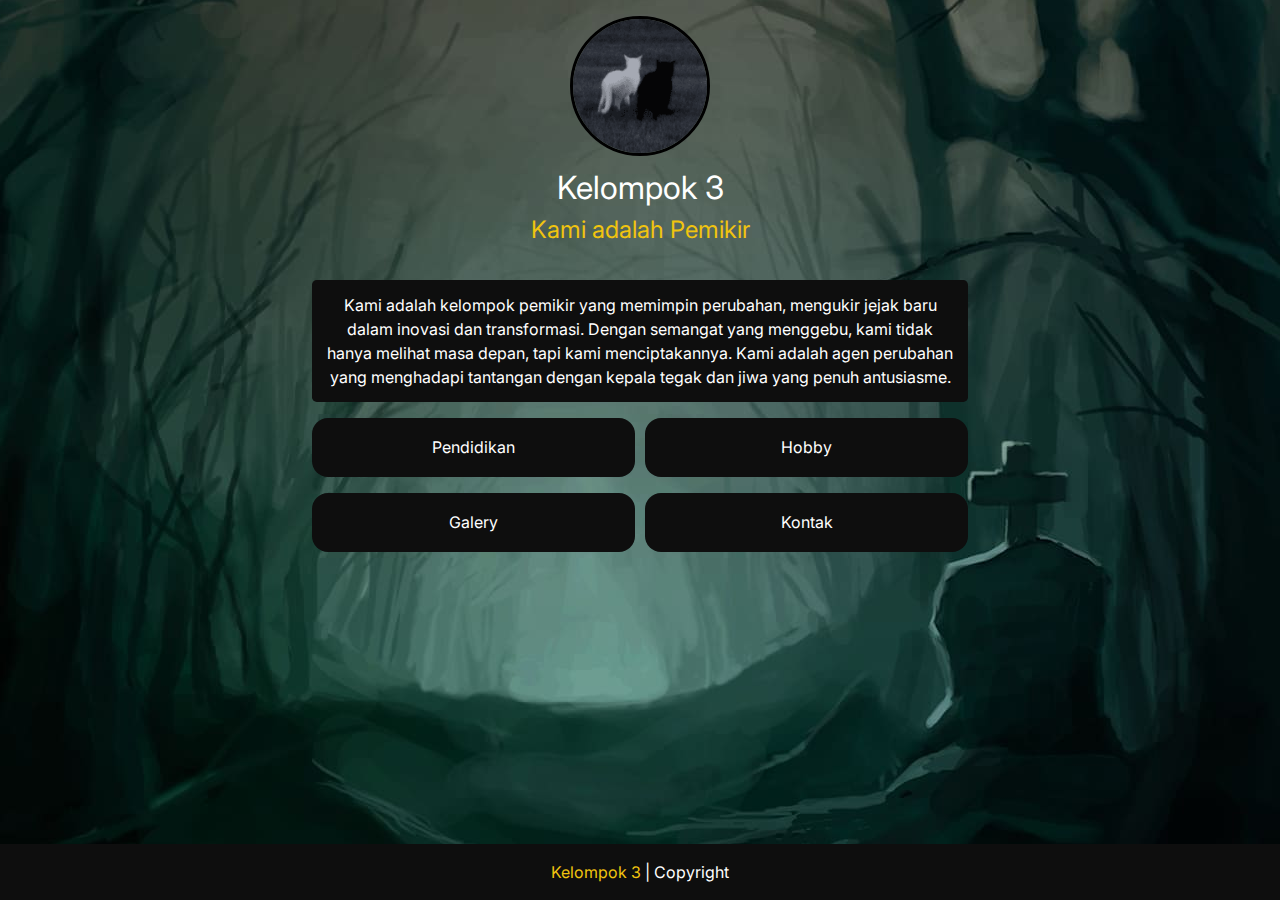
<file: index.html>
<!--
-----------------
https://github.com/ardacarofficial/links-website is open source project.
-----------------
-->

<!DOCTYPE html>
<html lang="en">
  <head>
    <meta charset="UTF-8">
    <meta http-equiv="X-UA-Compatible" content="IE=edge">
    <meta name="viewport" content="width=device-width, initial-scale=1.0">
    <title>Kelompok 3</title>
    <meta name="description" content="Masih Mikir">
    <link rel="stylesheet" href="https://fonts.googleapis.com/css2?family=Inter:wght@400&amp;display=swap">
    <link rel="stylesheet" href="css/reset.css">
    <link rel="stylesheet" href="css/style.css">
  </head>
  <body>

    <header>
    <!-- Logo, Title and Description Codes Start -->
      <div class="header_img flex_column_center">
        <img src="img/logo.png" alt="Logo" />
      </div>
      <div class="header_text flex_column_center">
        <h1 class="header_h_item">Kelompok 3</h1>
        <h2 class="header_h_item">Kami adalah Pemikir</h2>
      </div>
    <!-- Logo, Title and Description Codes End -->  

    <!-- Social Media Icons Codes Start -->
      <div class="header_svg_list flex_row_center">
        <!-- Icon 1 Codes -->
        
    <!-- Social Media Icons Codes End -->

    <!-- Menu Codes Start -->
      <!-- <nav>
        <ul class="header_nav_menu_list flex_no_wrap_row_center">
          <li data-target="#main_section_container_1" id="header_nav_menu_item_1" class="header_nav_menu_item" href="">Menu 1</li>
          <li data-target="#main_section_container_2" id="header_nav_menu_item_2" class="header_nav_menu_item" href="">Menu 2</li>
          <li data-target="#main_section_container_3" id="header_nav_menu_item_3" class="header_nav_menu_item" href="">Menu 3</li>
        </ul>
      </nav> -->
    <!-- Menu Codes End -->

    </header>
    <main>
      <!-- Menu Container 1 Codes Start -->
      <section id="main_section_container_1" class="flex_column_center">
        <!-- Menu Text Item -->
        <div class="main_text_item">
          <p>Kami adalah kelompok pemikir yang memimpin perubahan, mengukir jejak baru dalam inovasi dan transformasi. Dengan semangat yang menggebu, kami tidak hanya melihat masa depan, tapi kami menciptakannya. Kami adalah agen perubahan yang menghadapi tantangan dengan kepala tegak dan jiwa yang penuh antusiasme.</p>
        </div>
        <!-- Menu Small Item -->
        <div class="main_small_button_list">
          <a class="main_small_a_item" href="./pendidikan.html" target="_blank" rel="nofollow">
            <button class="main_small_button_item">Pendidikan</button>
          </a>
          <a class="main_small_a_item" href="./hobby.html" target="_blank" rel="nofollow">
            <button class="main_small_button_item">Hobby</button>
          </a>
        </div>
        <!-- Menu Small Item -->
        <div class="main_small_button_list">
          <a class="main_small_a_item" href="./Gallery.html" target="_blank" rel="nofollow">
            <button class="main_small_button_item">Galery</button>
          </a>
          <a class="main_small_a_item" href="./kontak.html" target="_blank" rel="nofollow">
            <button class="main_small_button_item">Kontak</button>
          </a>
        </div>
        <!-- Menu Item -->
        <!-- <a class="main_a_item" href="https://github.com/ardacarofficial/links-website" target="_blank" rel="nofollow">
          <button class="main_button_item">Github Open Source Files</button>
        </a> -->
        <!-- Menu Item -->
        <!-- <a class="main_a_item" href="https://github.com/ardacarofficial" target="_blank" rel="nofollow">
          <button class="main_button_item">Project Creator</button>
        </a> -->
      </section>
      <!-- Menu Container 1 Codes End -->

      <!-- Menu Container 2 Codes Start -->
      <section id="main_section_container_2" class="flex_column_center">
        <!-- Menu Text Item -->
        <div class="main_text_item">
          <p>Menu 2 text Lorem ipsum dolor sit amet consectetur adipisicing elit. Animi molestiae nesciunt, exercitationem quaerat maxime non!</p>
        </div>
        <!-- Menu Small Item -->
        <div class="main_small_button_list">
          <a class="main_small_a_item" href="#link" target="_blank" rel="nofollow">
            <button class="main_small_button_item">Menu 2 Small Item</button>
          </a>
          <a class="main_small_a_item" href="#link" target="_blank" rel="nofollow">
            <button class="main_small_button_item">Menu 2 Small Item</button>
          </a>
        </div>
        <!-- Menu Small Item -->
        <div class="main_small_button_list">
          <a class="main_small_a_item" href="#link" target="_blank" rel="nofollow">
            <button class="main_small_button_item">Menu 2 Small Item</button>
          </a>
          <a class="main_small_a_item" href="#link" target="_blank" rel="nofollow">
            <button class="main_small_button_item">Menu 2 Small Item</button>
          </a>
        </div>
        <!-- Menu Item -->
        <a class="main_a_item" href="#link" target="_blank" rel="nofollow">
          <button class="main_button_item">Menu 2 Item</button>
        </a>
        <!-- Menu Item -->
        <a class="main_a_item" href="#link" target="_blank" rel="nofollow">
          <button class="main_button_item">Menu 2 Item</button>
        </a>
      </section>
      <!-- Menu Container 2 Codes End -->

      <!-- Menu Container 3 Codes Start -->
      <section id="main_section_container_3" class="flex_column_center">
        <!-- Menu Text Item -->
        <div class="main_text_item">
          <p>Menu 3 text Lorem ipsum dolor sit amet consectetur adipisicing elit. Animi molestiae nesciunt, exercitationem quaerat maxime non!</p>
        </div>
        <!-- Menu Small Item -->
        <div class="main_small_button_list">
          <a class="main_small_a_item" href="#link" target="_blank" rel="nofollow">
            <button class="main_small_button_item">Menu 3 Small Item</button>
          </a>
          <a class="main_small_a_item" href="#link" target="_blank" rel="nofollow">
            <button class="main_small_button_item">Menu 3 Small Item</button>
          </a>
        </div>
        <!-- Menu Small Item -->
        <div class="main_small_button_list">
          <a class="main_small_a_item" href="#link" target="_blank" rel="nofollow">
            <button class="main_small_button_item">Menu 3 Small Item</button>
          </a>
          <a class="main_small_a_item" href="#link" target="_blank" rel="nofollow">
            <button class="main_small_button_item">Menu 3 Small Item</button>
          </a>
        </div>
        <!-- Menu Item -->
        <a class="main_a_item" href="#link" target="_blank" rel="nofollow">
          <button class="main_button_item">Menu 3 Item</button>
        </a>
        <!-- Menu Item -->
        <a class="main_a_item" href="#link" target="_blank" rel="nofollow">
          <button class="main_button_item">Menu 3 Item</button>
        </a>
      </section>
      <!-- Menu Container 3 Codes End -->
    </main>
    <footer>
      <!-- Footer Codes Start -->
      <div class="footer_div_item flex_row_center">
        <a class="footer_a_item" href="#link">Kelompok 3</a>&nbsp;| Copyright
      </div>
    </footer>
      <!-- Footer Codes End -->
    <script src="js/main.js"></script>
  </body>
</html>
</file>
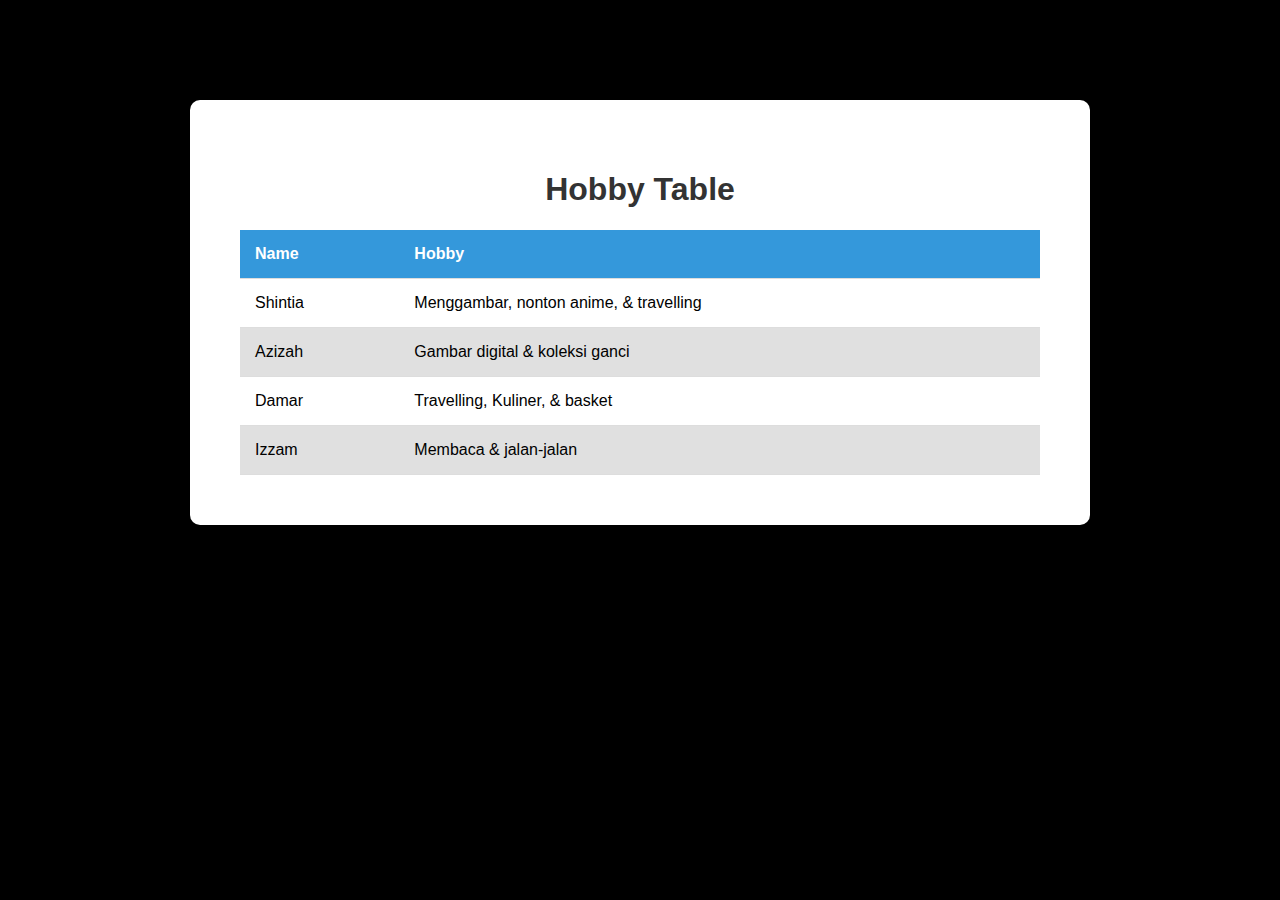
<file: hobby.html>
<!DOCTYPE html>
<html lang="en">
<head>
    <meta charset="UTF-8">
    <meta name="viewport" content="width=device-width, initial-scale=1.0">
    <title>Hobby Table</title>
    <link rel="stylesheet" href="./css/style_hobby.css">
</head>
<body>
    <div class="container">
        <h1>Hobby Table</h1>
        <table>
            <thead>
                <tr>
                    <th>Name</th>
                    <th>Hobby</th>
                </tr>
            </thead>
            <tbody>
                <tr>
                    <td>Shintia</td>
                    <td>Menggambar, nonton anime, & travelling</td>
                </tr>
                <tr>
                    <td>Azizah</td>
                    <td>Gambar digital & koleksi ganci</td>
                </tr>
                <tr>
                    <td>Damar</td>
                    <td>Travelling, Kuliner, & basket</td>
                </tr>
                <tr>
                    <td>Izzam</td>
                    <td>Membaca & jalan-jalan</td>
                </tr>
            </tbody>
        </table>
    </div>
</body>
</html>
</file>
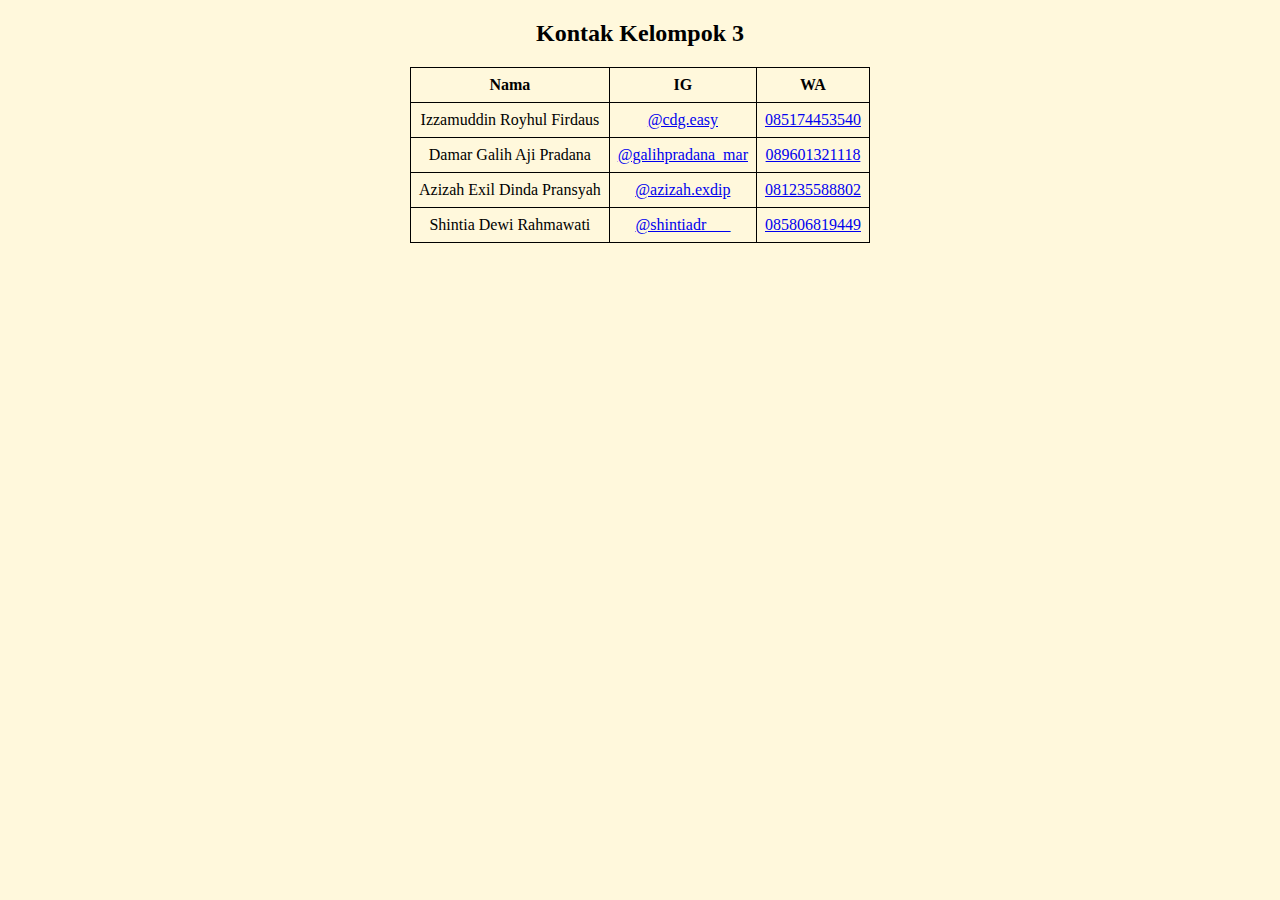
<file: kontak.html>
<!DOCTYPE html>
<html lang="en">
<head>
    <meta charset="UTF-8">
    <meta name="viewport" content="width=device-width, initial-scale=1.0">
    <title>Kontak Kelompok 3</title>
    <style>
        body{
            background:cornsilk;
            display: flex;
            justify-content: center;
            align-items: center;
            margin: 0;
            flex-direction: column;
        }
        table {
            border-collapse: collapse;
        }
        th, td {
            border: 1px solid black;
            padding: 8px;
            text-align: center;
        }
    </style>
</head>
<body>
    <h2>Kontak Kelompok 3</h2>
    <table border="1">
        <tr>
            <th>Nama</th>
            <th>IG</th>
            <th>WA</th>
        </tr>
        <tr>
            <td>Izzamuddin Royhul Firdaus</td>
            <td><a href="https://www.instagram.com/cdg.easy/">@cdg.easy</a></td>
            <td><a href="https://api.whatsapp.com/send?phone=085174453540&text=Hi">085174453540</a></td>
        </tr>
        <tr>
            <td>Damar Galih Aji Pradana</td>
            <td><a href="https://www.instagram.com/galihpradana_mar/">@galihpradana_mar</a></td>
            <td><a href="https://api.whatsapp.com/send?phone=089601321118&text=Hi">089601321118</a></td>
        </tr>
        <tr>
            <td>Azizah Exil Dinda Pransyah</td>
            <td><a href="https://www.instagram.com/azizah.exdip/">@azizah.exdip</a></td>
            <td><a href="https://api.whatsapp.com/send?phone=081235588802&text=Hi">081235588802</a></td>
        </tr>
        <tr>
            <td>Shintia Dewi Rahmawati</td>
            <td><a href="https://www.instagram.com/shintiadr___/">@shintiadr___</a></td>
            <td><a href="https://api.whatsapp.com/send?phone=085806819449&text=Hi">085806819449</a></td>
        </tr>
    </table>
</body>
</html>
</file>
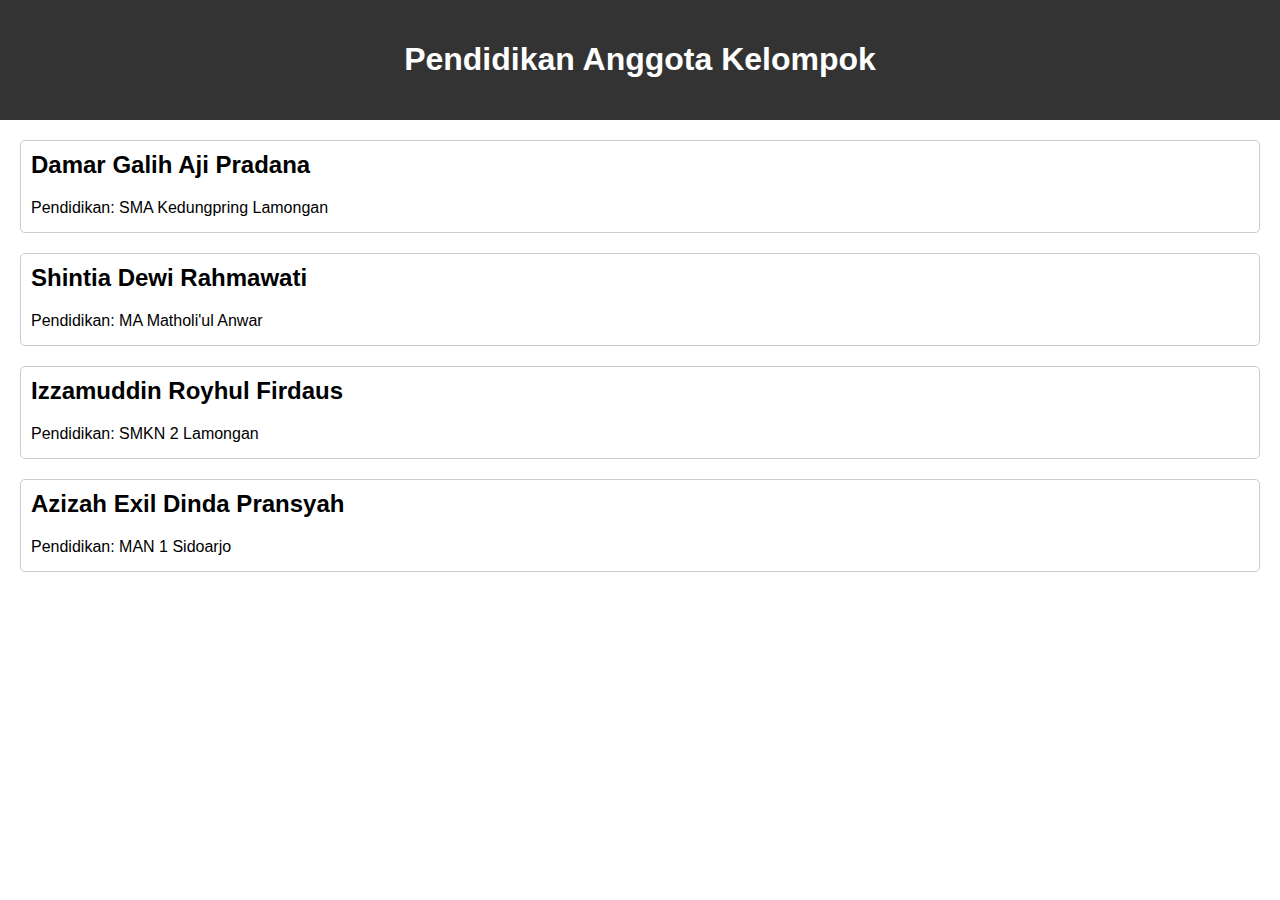
<file: pendidikan.html>
<!DOCTYPE html>
<html lang="en">

<head>
    <meta charset="UTF-8">
    <meta name="viewport" content="width=device-width, initial-scale=1.0">
    <title>Pendidikan Anggota Kelompok</title>
    <!-- <link rel="stylesheet" href="styles.css"> -->
</head>

<body>
    <header>
        <h1>Pendidikan Anggota Kelompok</h1>
    </header>
    <main id="main-content">
        <!-- Konten pendidikan anggota kelompok -->
    </main>


    <style>
        body {
            font-family: Arial, sans-serif;
            margin: 0;
            padding: 0;
        }

        header {
            background-color: #333;
            color: #fff;
            padding: 20px;
            text-align: center;
        }

        main {
            padding: 20px;
        }

        .member {
            border: 1px solid #ccc;
            border-radius: 5px;
            padding: 10px;
            margin-bottom: 20px;
        }

        .member h2 {
            margin-top: 0;
        }

        .member p {
            margin-bottom: 5px;
        }
    </style>
    <script>
        document.addEventListener("DOMContentLoaded", function () {
            // Panggil fungsi untuk memuat data anggota kelompok
            loadGroupMembers();
        });

        function loadGroupMembers() {
            // Data anggota kelompok (contoh)
            const groupMembers = [
                { name: "Damar Galih Aji Pradana", education: "SMA Kedungpring Lamongan" },
                { name: "Shintia Dewi Rahmawati", education: "MA Matholi'ul Anwar" },
                { name: "Izzamuddin Royhul Firdaus", education: "SMKN 2 Lamongan" },
                { name: "Azizah Exil Dinda Pransyah	", education: "MAN 1 Sidoarjo" }
            ];

            const mainContent = document.getElementById("main-content");

            // Iterasi data anggota kelompok untuk menambahkan informasi ke halaman
            groupMembers.forEach(member => {
                const memberDiv = document.createElement("div");
                memberDiv.classList.add("member");

                const nameHeading = document.createElement("h2");
                nameHeading.textContent = member.name;

                const educationParagraph = document.createElement("p");
                educationParagraph.textContent = "Pendidikan: " + member.education;

                memberDiv.appendChild(nameHeading);
                memberDiv.appendChild(educationParagraph);

                mainContent.appendChild(memberDiv);
            });
        }

    </script>
</body>

</html>
</file>
<file: css/style.css>
/* From the :root element you can easily change the colors of the design, its size and so on. */
:root {

  /* You can change the font family in the whole design here. (You need to add the font family to the codes.) */
  --font_family: 'Inter', sans-serif;

  /* You can change the font size here, is proportional to all texts. */
  --font_size: 16px;

  /* You can change the background color by typing the color code. (If you do not enter a background-image image, the background-color will be active.) */
  --background_color: #000;
  --background_image: url("../img/wallpaper.jpg");

  /* You can change the frame thickness and color of the picture by typing the number of pixels and the color code. */
  --image_border_color: #000;
  --image_border_px: 3px;

  /* You can change the width and size of the picture by typing the number of pixels. */
  --image_width: 140px;
  --image_height: 140px;

  /* You can change the colors of the title and description section by typing the color codes. */
  --title_color: #fff;
  --description_color: #f1c40f;

  /* You can change the colors of social media icons by changing the color code. */
  --svg_color: #fff;

  /* You can change the background, text color and active color of the menu by changing the color codes. */
  --menu_background_color: #0e0e0e;
  --menu_text_color: #fff;
  --menu_active_text_color: #f1c40f;

  /* You can change the button's background, text color and active color by changing the color codes. */
  --button_background_color: #0e0e0e;
  --button_text_color: #fff;
  --button_text_hover_color: #f1c40f;

  /* You can change the background, text color and active color of the text field by changing the color codes. */
  --textarea_background_color: #0e0e0e;
  --textarea_text_color: #fff;
  --textarea_link_text_color: #f1c40f;

  /* You can change the background, text color and active color of the footer area by changing the color codes. */
  --footer_background_color: #0e0e0e;
  --footer_text_color: #fff;
  --footer_link_text_color: #f1c40f;
}

/* Basic Codes */

body {
  font: var(--font_size) var(--font_family);
  font-weight: 400;
  line-height: 1.5;
  background: var(--background_color) var(--background_image) no-repeat center;
  min-height: 100vh;
  display: flex;
  flex-direction: column;
  flex-wrap: wrap;
}

.flex_column_center {
  display: flex;
  flex-direction: column;
  flex-wrap: wrap;
  justify-content: center;
  align-items: center;
}

.flex_row_center {
  display: flex;
  flex-direction: row;
  flex-wrap: wrap;
  justify-content: center;
  align-items: center;
}

.flex_no_wrap_row_center {
  display: flex;
  flex-direction: row;
  flex-wrap: nowrap;
  justify-content: center;
  align-items: center;
}

/* Logo, Title and Description Codes */

.header_img {
  padding-top: 1em;
}

.header_img img {
  height: var(--image_height);
  width: var(--image_width);
  border: var(--image_border_px) solid var(--image_border_color);
  border-radius: 50%;
  margin-bottom: 0.5em;
}

.header_text h1 {
  color: var(--title_color);
  font-size: 2em;
}

.header_text h2 {
  color: var(--description_color);
  font-size: 1.5em;
}

/* Social Media Icons Codes */

.header_svg_list {
  padding-top: 1em;
}

.header_svg_item {
  width: 2.1em;
  height: 2.1em;
  cursor: pointer;
}

.header_svg_item:hover {
  transform: scale(1.10);
  transition: 0.10s ease;
}

.header_svg_item + .header_svg_item {
  margin-left: 1em;
}

.header_svg_item svg {
  fill: var(--svg_color);
}

/* Menu Codes */

#header_nav_menu_item_1 {
  color: var(--menu_active_text_color);
}

#header_nav_menu_item_2,
#header_nav_menu_item_3 {
  color: var(--menu_text_color);
}


.header_nav_menu_list {
  padding-top: 1em;
  margin-left: 1em;
  margin-right: 1em;
}

.header_nav_menu_item {
  color: var(--menu_text_color);
  background-color: var(--menu_background_color);
  text-align: center;
  list-style-type: none;
  cursor: pointer;
  padding: 0.5em;
  border-radius: 0.3em;
  cursor: pointer;
  transition: 0.10s ease;
  font-size: 1.1em;
}

.header_nav_menu_item + .header_nav_menu_item {
  margin-left: 0.4em;
}

/* Menu Container Codes */

main {
  margin-bottom: auto;
}

#main_section_container_2, #main_section_container_3 {
 display: none;
}

.main_a_item {
  margin-top: 1em;
  text-decoration: none;
}

.main_text_item {
  display: flex;
  align-items: center;
  justify-content: center;
  color: var(--button_text_color);
  background-color: var(--button_background_color);
  width: 41em;
  margin-top: 1em;
  padding: 0.8em;
  border-radius: 0.3em;
  min-height: 3.7em;
  text-align: center;
}

.main_button_item {
  color: var(--button_text_color);
  background-color: var(--button_background_color);
  width: 41em;
  border-radius: 1em;
  min-height: 3.7em;
  text-align: center;
  cursor: pointer;
}

.main_small_button_list {
  display: flex;
  flex-direction: row;
}

.main_small_a_item {
  margin-top: 1em;
  text-decoration: none;
}

.main_small_a_item + .main_small_a_item {
  margin-left: 10px;
}

.main_small_button_item:hover,
.main_button_item:hover {
  color: var(--button_text_hover_color);
  transform: scale(1.02);
  transition: 0.10s ease;
}

.main_small_button_item {
  color: var(--button_text_color);
  background-color: var(--button_background_color);
  width: calc(41em / 2 - 5px);
  border-radius: 1em;
  min-height: 3.7em;
  text-align: center;
  cursor: pointer;
}

/* Footer Codes */

.footer_div_item {
  color: var(--footer_text_color);
  background: var(--footer_background_color);
  padding: 1em;
  margin-top: 1.5em;
}

.footer_a_item {
  color: var(--footer_link_text_color);
  text-decoration: none;
}

/* Responsive Codes */

@media (max-width: 768px) { 
  .main_text_item {
    width: 92vw;
  }

  .main_small_button_item {
    width: calc(92vw / 2 - 5px);;
  }

  .main_button_item {
    width: 92vw;
  }
  
  .header_h_item {
    width: 92vw;
    text-align: center;
  }
  
}
</file>
<file: css/style_hobby.css>
body {
    font-family: Arial, sans-serif;
    margin: 0;
    padding: 0;
    background-color: #000000; /* Warna abu-abu */
}

.container {
    max-width: 800px;
    margin: 100px auto;
    padding: 50px;
    background-color: #fff;
    border-radius: 10px;
    box-shadow: 0px 0px 10px rgba(0, 0, 0, 0.1);
}

h1 {
    text-align: center;
    color: #333; /* Warna hitam */
}

table {
    width: 100%;
    border-collapse: collapse;
    margin-top: 20px;
}

th, td {
    padding: 15px 15px;
    text-align: left;
    border-bottom: 1px solid #ddd;
}

th {
    background-color: #3498db; /* Warna biru */
    color: #fff; /* Warna putih */
}

tbody tr:nth-child(even) {
    background-color: #e0e0e0; /* Warna abu-abu muda */
}

tbody tr:hover {
    background-color: #c5c5c5; /* Warna abu-abu saat hover */
}
</file>
